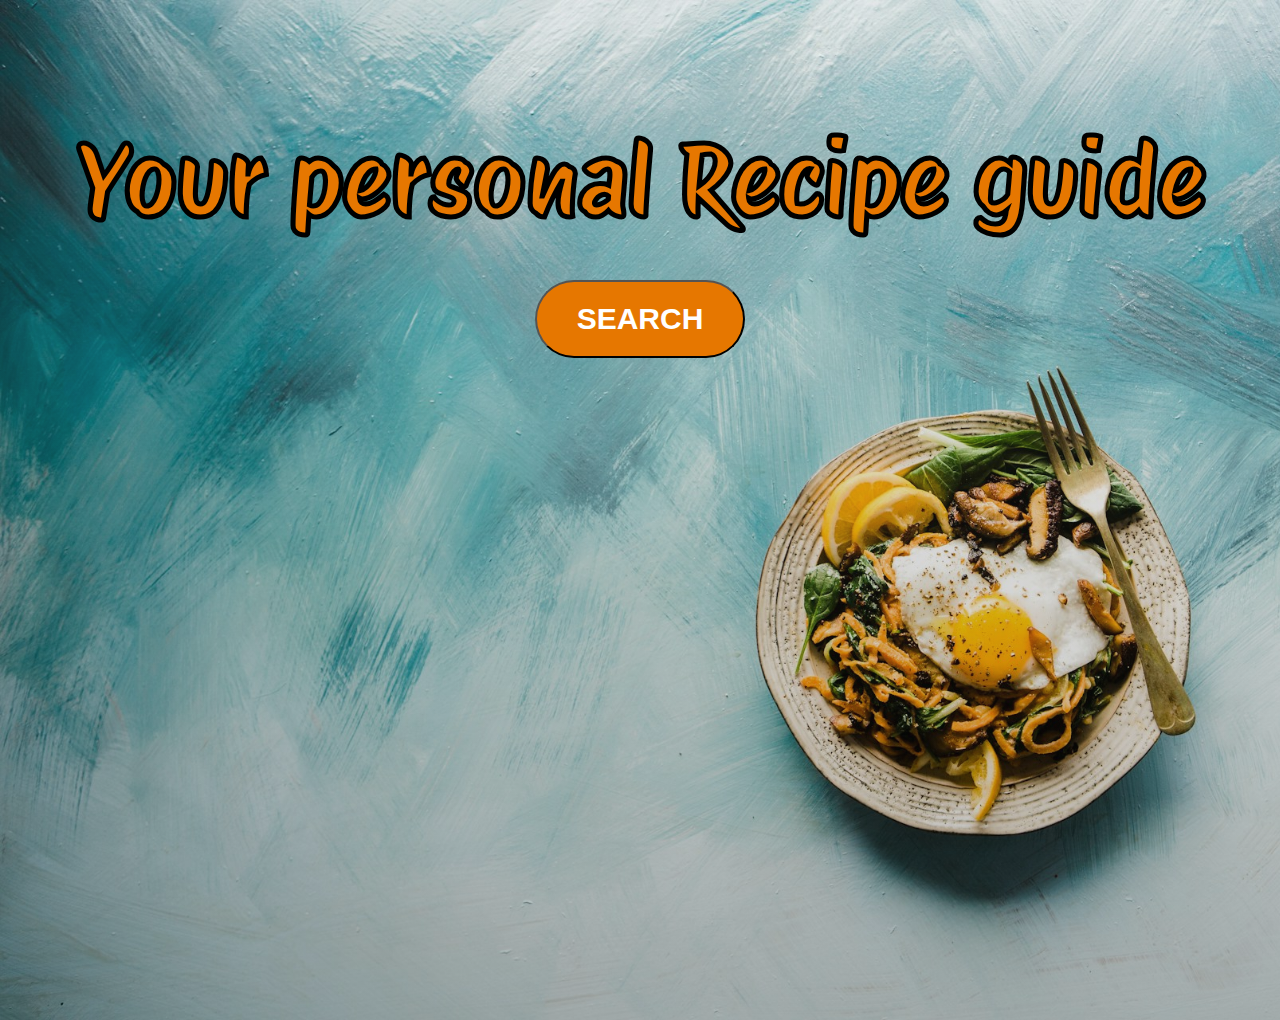
<file: index.html>
<!DOCTYPE html>
<html lang="en">
  <head>
    <meta charset="UTF-8" />
    <meta name="viewport" content="width=device-width, initial-scale=1.0" />
    <link rel="preconnect" href="https://fonts.googleapis.com">
<link rel="preconnect" href="https://fonts.gstatic.com" crossorigin>
<link href="https://fonts.googleapis.com/css2?family=Protest+Riot&display=swap" rel="stylesheet">
    <link href ="style.css" rel="stylesheet"></link>
    <script defer src="./script.js"></script>
    <title>Recipe</title>
  </head>
  <body class="index-body">
    <header>
      <h1 class="index-header">Your personal Recipe guide</h1>
    </header>
    <div class="div-search">

      <button class="index-search">Search</button>
    </div>
  </body>
</html>
</file>
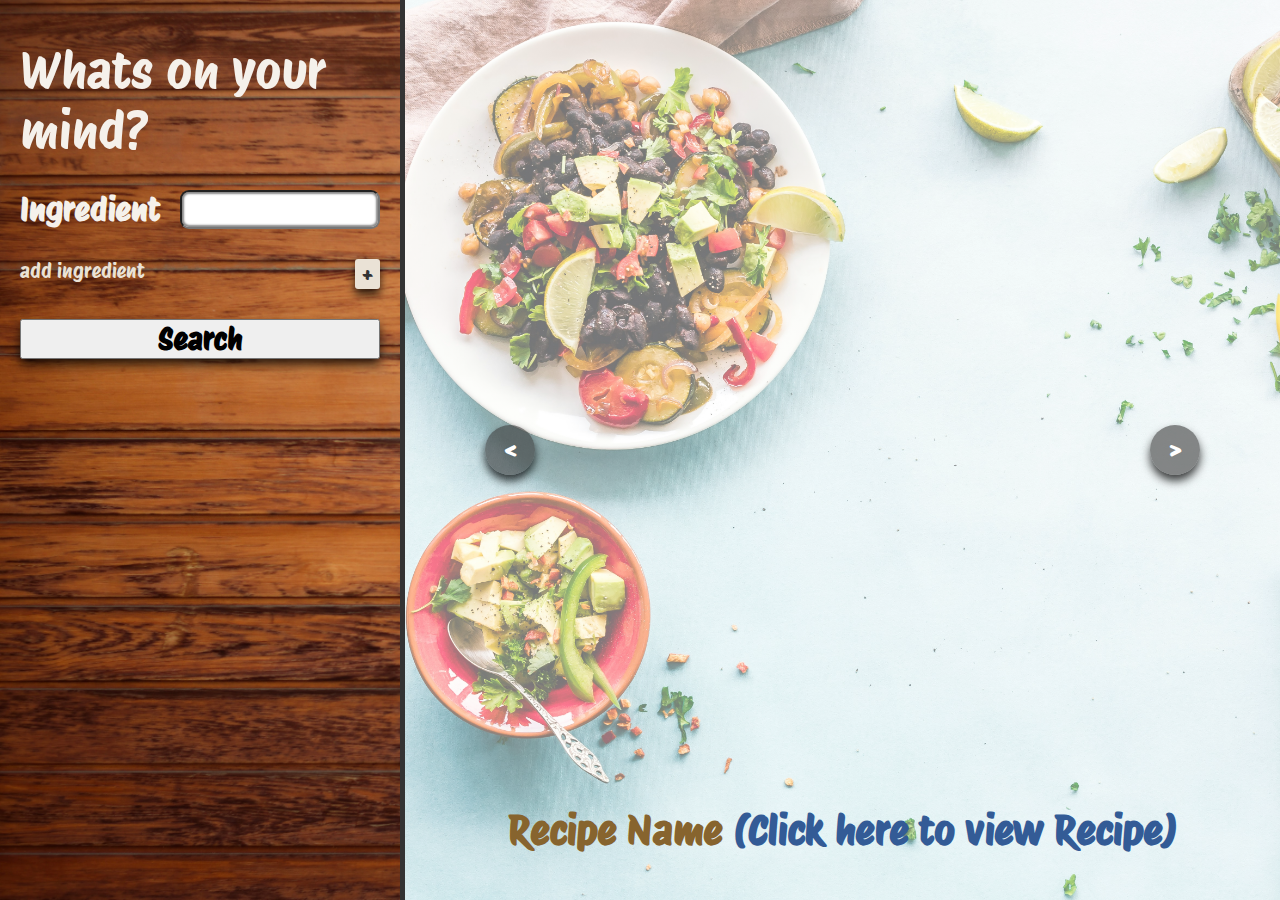
<file: recipePage.html>
<!DOCTYPE html>
<html lang="en">
  <head>
    <meta charset="UTF-8" />
    <meta name="viewport" content="width=device-width, initial-scale=1.0" />
    <link rel="preconnect" href="https://fonts.googleapis.com">
<link rel="preconnect" href="https://fonts.gstatic.com" crossorigin>
<link href="https://fonts.googleapis.com/css2?family=Protest+Riot&display=swap" rel="stylesheet">
    <link href ="style.css" rel="stylesheet"></link>
    <script defer src="./script.js"></script>
    <title>Recipe Dashboard</title>
  </head>
  <body class="dash-body">
    <div class='ingredients-search'>
      <form class="ingredient-form">
        <p class="form-title">Whats on your mind?</p>
        <div class="form-row">
        <label class="label-ingredient">Ingredient</label>
        <input class="input-ingredient">
      </div>
      <div class="form-row add">
        <label class="add-ingredient">add ingredient</label>
        <p class="add-button">+</p>
      </div>
        <button class="search-button">Search</button>
      </form>
    </div>
    <div class='display-recipes'>
      <buttton class="button left"> < </buttton>
      <buttton class="button right"> > </buttton>
      <div class="container">
        <div class="image"></div>
        <a href="#" target="_blank" class="recipe-name">Recipe Name <span>(Click here to view Recipe)</span></a>
      </div>
    </div>
  </body>
</html>
</file>
<file: style.css>
* {
  padding: 0;
  margin: 0;
  box-sizing: border-box;
}

html {
  font-size: 62.5%;
  font-family: 'Protest Riot', sans-serif;
}

.index-body {
  background-image: linear-gradient(#a1a1a11b, #0000003c),
    url(./Images/landingImage.jpg);
  background-size: cover;
  background-color: aqua;
  min-height: 100vh;
}

.dash-body {
  /* background-color: rgba(102, 240, 102, 0.577); */
  display: grid;
  grid-template-columns: 20fr 80fr;
}

.index-header {
  font-size: 10rem;
  margin-top: 12rem;
  color: #e67700;
  -webkit-text-stroke: 2px black;
  display: flex;
  align-items: center;
  justify-content: center;
}

.div-search {
  padding: 4rem 10rem;
  display: flex;
  justify-content: center;
  align-items: center;
}

.index-search {
  padding: 2rem 4rem;
  background-color: #e67700;
  color: #fff;
  font-size: 3rem;
  font-weight: bold;
  text-transform: uppercase;
  border-radius: 50px;
  cursor: pointer;
}

/* /////////////////////////////////////////////////// */
/* General classes */

.hidden {
  display: none !important;
}
.overlay {
  background-image: linear-gradient(#ffffffd3, #ffffffe5),
    url(./Images/recipe-background.jpg) !important;
}

/* ////////////////////////////////////////////////////// */

.ingredients-search {
  background-image: url(./Images/wooden-background.jpg);
  background-size: cover;
  background-color: #646363d8;
  width: 100%;
  height: 100vh;
  border-right: 5px solid #333;
  box-shadow: 0px 6px 10px 0px rgba(0, 0, 0, 0.76);
}

.display-recipes {
  position: relative;
  display: flex;
  align-items: center;
  justify-content: center;
  overflow: hidden;
  background-image: linear-gradient(#ffffff72, #ffffff76),
    url(./Images/recipe-background.jpg);
  background-size: cover;
}

.container {
  display: flex;
  flex-direction: column;
  align-items: center;
  gap: 4rem;
}

.image {
  display: flex;
  justify-content: center;
  align-items: center;
  /* max-width: 100rem; */
  height: 80vh;
  overflow: hidden;
  box-shadow: 0px 6px 10px 0px rgba(0, 0, 0, 0.76);
  border-radius: 5px;
}

.image > img {
  display: none;
  width: 100%;
  height: 100%;
}

.recipe-name {
  font-size: 4rem;
  font-weight: bold;
  color: #87642e;
  text-decoration: none;
}

.recipe-name > span {
  color: #335b96;
}

.button {
  position: absolute;
  display: inline-block;
  text-align: center;
  border: none;
  padding: 1rem;
  font-size: 2.5rem;
  font-weight: bolder;
  border-radius: 50%;
  width: 5rem;
  background-color: #3a3a3a9a;
  color: #fff;
  cursor: pointer;
  box-shadow: 0px 6px 10px 0px rgba(0, 0, 0, 0.76);
}
.button.left {
  left: 8rem;
}

.button.right {
  right: 8rem;
}

/* ////////////////////////// */

.ingredient-form {
  display: flex;
  flex-direction: column;
  gap: 3rem;
  margin: 4rem 2rem;
}

.form-title {
  font-size: 5rem;
  color: #f5f1eb;
}

.form-row {
  display: flex;

  justify-content: space-between;
}

.label-ingredient {
  font-size: 3.2rem;
  color: #f5f1eb;
  font-weight: bold;
}

.input-ingredient {
  border-radius: 9px;
  box-shadow: 0px 0px 2px 2px rgba(0, 0, 0, 0.47) inset;
  font-size: 2.5rem;
  font-weight: bold;
  margin-left: 2rem;
  width: 20rem;
}

.search-button {
  cursor: pointer;
  font-size: 3rem;
  font-family: 'Protest Riot', sans-serif;
  font-weight: bold;
  box-shadow: 0px 6px 10px 0px rgba(0, 0, 0, 0.76);
}

.add {
  font-size: 2rem;
  color: #eae2d6;
  /* font-weight: bold; */
}
.add-button {
  cursor: pointer;
  padding: 0rem 0.7rem;
  font-size: 2.5rem;
  border-radius: 3px;
  background-color: #eae2d6;
  color: #333;
  box-shadow: 0px 6px 10px 0px rgba(0, 0, 0, 0.76);
}
</file>
